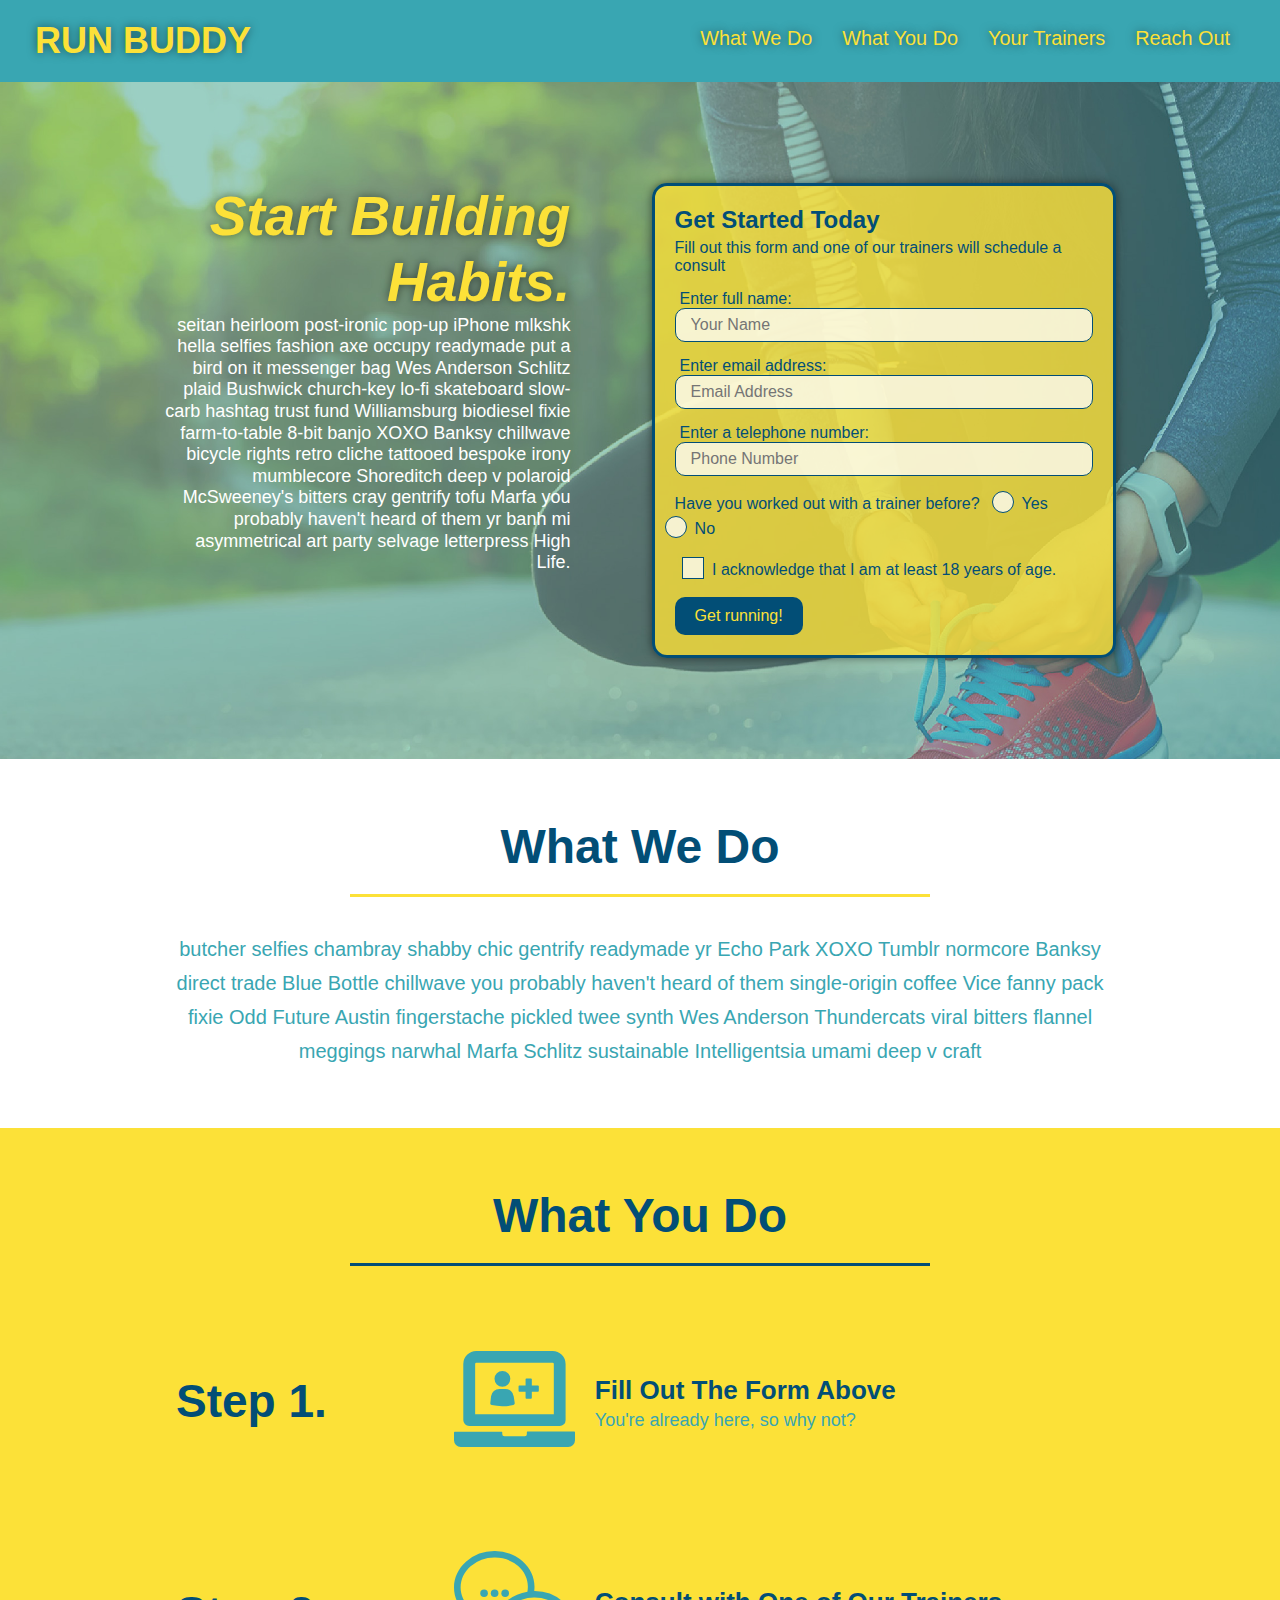
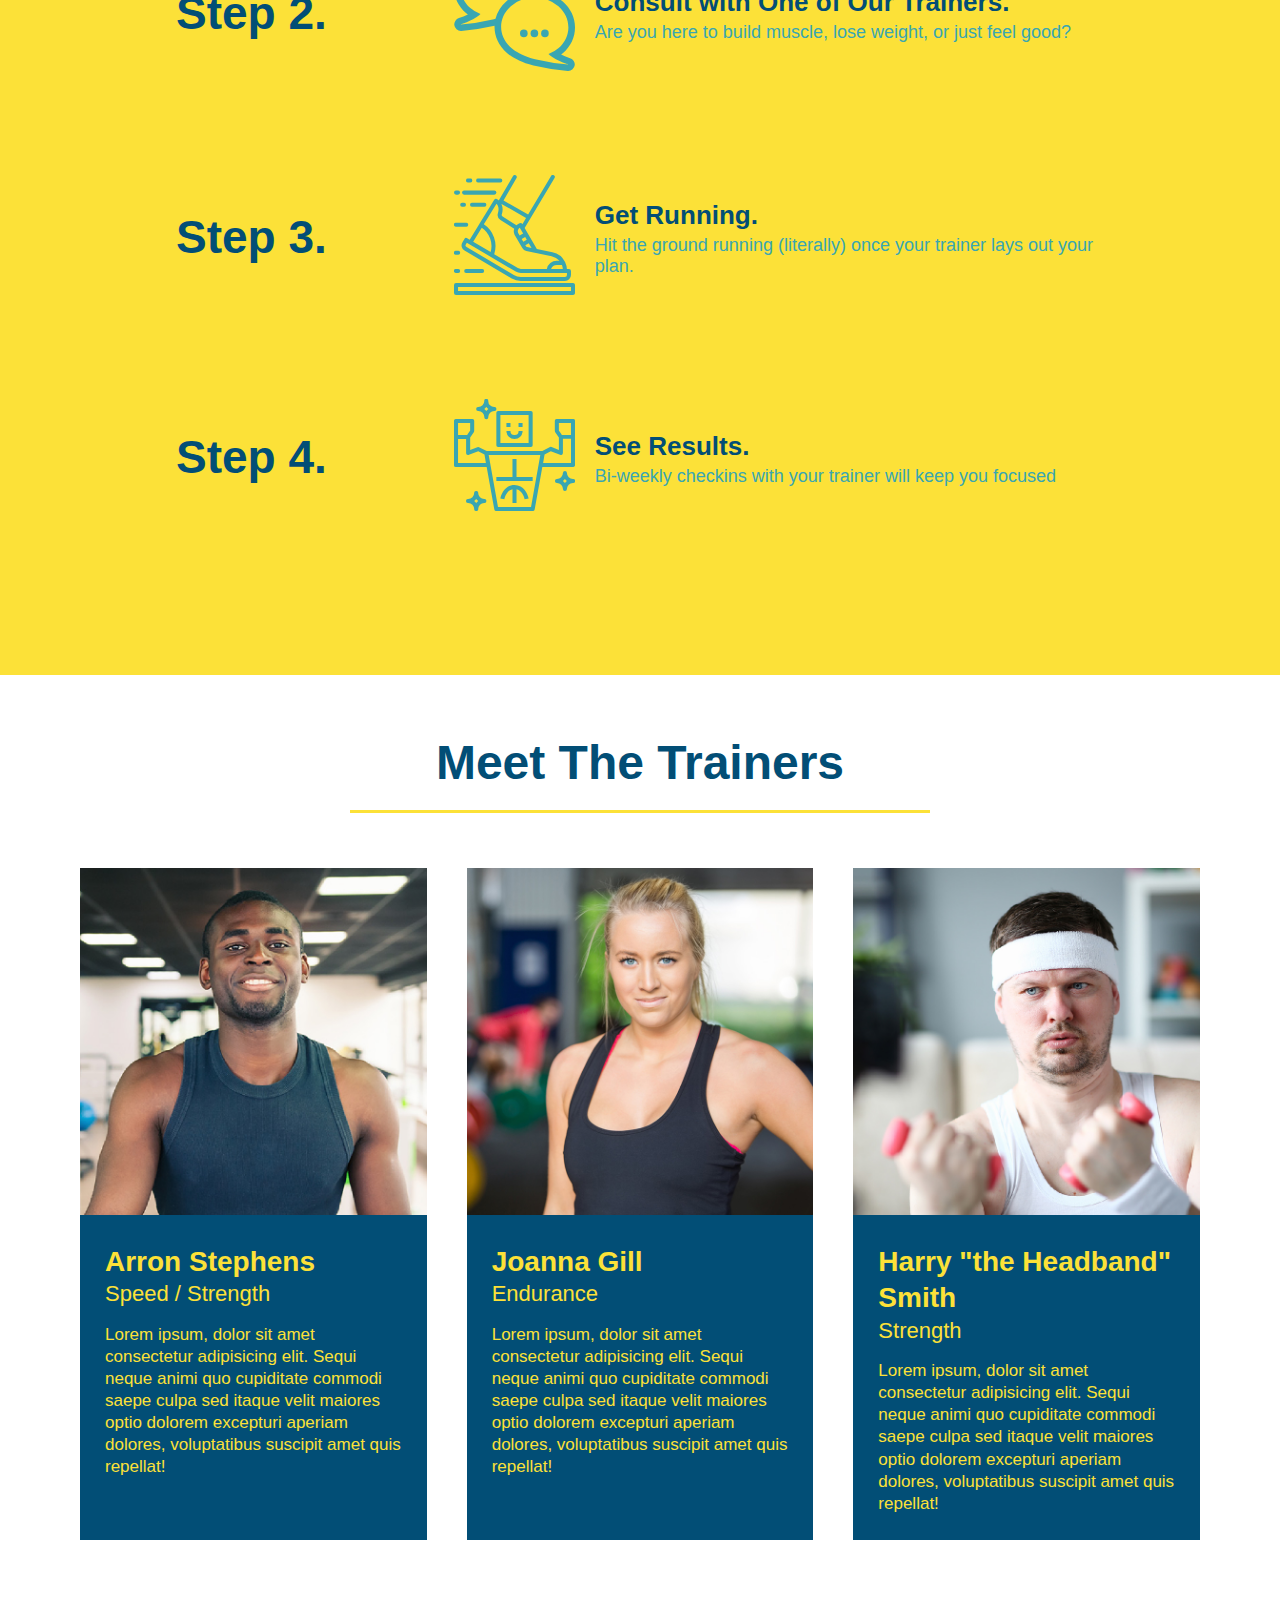
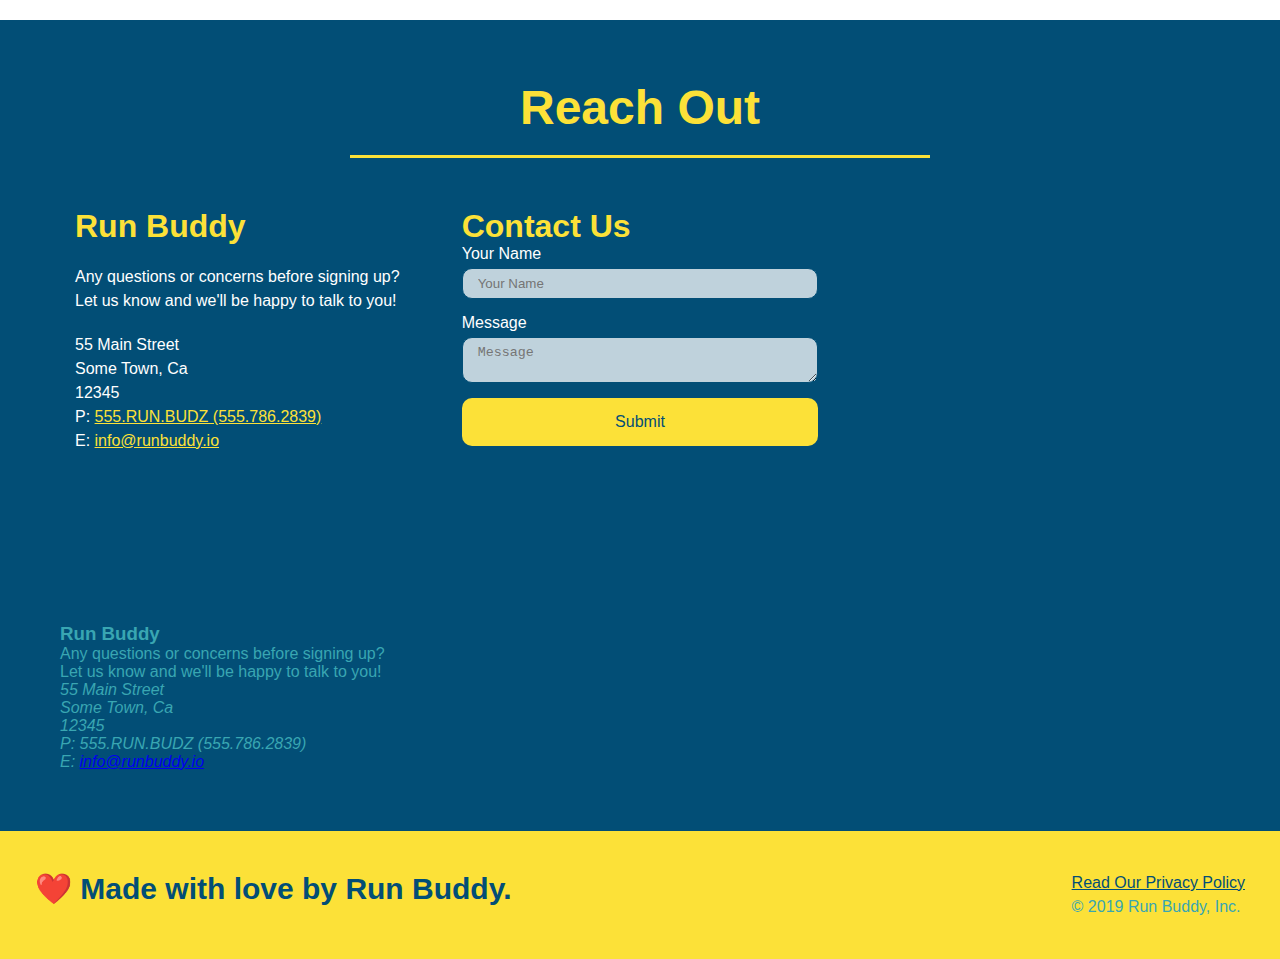
<file: index.html>
<!DOCTYPE html>
<html lang="en">
<head>
    <meta charset="UTF-8" />
    <title>Run Buddy</title>
    <link rel="stylesheet" href="./assets/css/style.css" />
    <meta name="viewport" content="width=device-width, initial-scale=1.0" />
</head>
<body>
    <!-- navigation -->
    <header>
        <h1>
            <a href="/">RUN BUDDY</a>
        </h1>
        <nav>
            <!-- Unordered list element -->
            <ul>
                <!-- List item element -->
                <li>
                    <!-- Anchor element -->
                    <a href="#what-we-do">What We Do</a>
                </li>
                <li>
                    <a href="#what-you-do">What You Do</a>
                </li>
                <li>
                    <a href="#your-trainers">Your Trainers</a>
                </li>
                <li>
                    <a href="#reach-out">Reach Out</a>
                </li>         
            </ul>
        </nav>
    </header>

    <!--hero-->
    <section class="hero">
        <div class="hero-cta">
            <h2>Start Building Habits.</h2>
            <p>
              seitan heirloom post-ironic pop-up iPhone mlkshk hella selfies fashion axe occupy readymade put a bird on it messenger bag Wes Anderson Schlitz plaid Bushwick church-key lo-fi skateboard slow-carb hashtag trust fund Williamsburg biodiesel fixie farm-to-table 8-bit banjo XOXO Banksy chillwave bicycle rights retro cliche tattooed bespoke irony mumblecore Shoreditch deep v polaroid McSweeney's bitters cray gentrify tofu Marfa you probably haven't heard of them yr banh mi asymmetrical art party selvage letterpress High Life.
            </p>
          </div>
        <div class="hero-form">
            <h3>Get Started Today</h3>
            <p>Fill out this form and one of our trainers will schedule a consult</p>
        <form>
            <label for="name">Enter full name:</label>
            <input type="text" placeholder="Your Name" name="name" id="name" class="form-input" />
            <label for="email">Enter email address:</label>
            <input type="email" placeholder="Email Address" name="email" id="email" class="form-input"/>
            <label for="phone">Enter a telephone number:</label>
            <input type="tel" placeholder="Phone Number" name="phone" id="phone" class="form-input" />
            <p>
                Have you worked out with a trainer before?
                <span class="radio-wrapper">
                  <input type="radio" name="trainer-confirm" id="trainer-yes" />
                  <label for="trainer-yes">Yes</label>
                </span>
                <span class="radio-wrapper">
                  <input type="radio" name="trainer-confirm" id="trainer-no" />
                  <label for="trainer-no">No</label>
                </span>
              </p>
              <p>
                <span class="checkbox-wrapper">
                  <input type="checkbox" name="age-confirm" id="checkbox" />
                  <label for="checkbox">I acknowledge that I am at least 18 years of age.</label>
                </span>
              </p>
            <button type="submit">
                Get running!
            </button>
        </form>
        </div>
    </section>

    <!--"what we do"section-->
    <section id="what-we-do" class="intro">
        <div class="flex-row">
            <h2 class="section-title primary-border">What We Do</h2>
        </div>
        <div class="flex-row"><p>
            butcher selfies chambray shabby chic gentrify readymade yr Echo Park XOXO Tumblr normcore Banksy direct trade Blue Bottle chillwave you probably haven't heard of them single-origin coffee Vice fanny pack fixie Odd Future Austin fingerstache pickled twee synth Wes Anderson Thundercats viral bitters flannel meggings narwhal Marfa Schlitz sustainable Intelligentsia umami deep v craft
        </p>
        </div>
    </section>

    <!--"what you do" section-->
    <section id="what-you-do" class="steps">
        <div class="flex-row">
            <h2 class="section-title secondary-border">What You Do</h2>
        </div>
            <div class="step">
                <h3>Step 1.</h3>
                <div class="step-info">
                        <div class="step-img">
                            <img src="./assets/images/step-1.svg" alt="" />
                        </div>
                        <div class="step-text">
                            <h4>Fill Out The Form Above</h4>
                            <p>You're already here, so why not?</p>
                        </div>
                </div>
            </div>
        

            <div class="step">
                <h3>Step 2.</h3>
                    <div class="step-info">
                        <div class="step-img"><img src="./assets/images/step-2.svg" alt="">
                        </div>
                        <div class="step-text">
                            <h4>Consult with One of Our Trainers.</h4>
                            <p>Are you here to build muscle, lose weight, or just feel good?</p>
                        </div>
                    </div>
            </div>

            <div class="step">
                <h3>Step 3.</h3>
                <div class="step-info">
                    <div class="step-img">
                        <img src="./assets/images/step-3.svg" alt="">
                    </div>
                    <div class="step-text">
                        <h4>Get Running.</h4>
                        <p>Hit the ground running (literally) once your trainer lays out your plan.</p>
                    </div>
                </div>
            </div>

            <div class="step">                
                <h3>Step 4.</h3>
                <div class="step-info">
                    <div class="step-img">
                        <img src="./assets/images/step-4.svg" alt="">
                </div>
                    <div class="step-text">
                        <h4>See Results.</h4>
                        <p>Bi-weekly checkins with your trainer will keep you focused</p>
                    </div>                
                </div>
            </div>
    </section>

    <!-- "meet the trainers" section-->
    <section id="your-trainers">
        <div class="flex-row">
            <h2 class="section-title primary-border">Meet The Trainers</h2>
        </div>
        <div class="trainers">
            <article class="trainer">
            <img src="./assets/images/trainer-1.jpg" alt="Arron Stephens in his workout clothes, ready to pump iron" />
            <div class="trainer-bio">
              <h3 class="trainer-name">Arron Stephens</h3>
              <h4 class="trainer-role">Speed / Strength</h4>
              <p>
                Lorem ipsum, dolor sit amet consectetur adipisicing elit. Sequi neque animi quo cupiditate commodi saepe culpa sed
                itaque velit maiores optio dolorem excepturi aperiam dolores, voluptatibus suscipit amet quis repellat!
              </p>
            </div>
            </article>
        
          <!-- second trainer bio -->
        
            <article class="trainer">
            <img src="./assets/images/trainer-2.jpg" alt="Joanna Gill cooling off after a workout" />
            <div class="trainer-bio">
              <h3 class="trainer-name">Joanna Gill</h3>
              <h4 class="trainer-role">Endurance</h4>
              <p>
                Lorem ipsum, dolor sit amet consectetur adipisicing elit. Sequi neque animi quo cupiditate commodi saepe culpa sed
                itaque velit maiores optio dolorem excepturi aperiam dolores, voluptatibus suscipit amet quis repellat!
              </p>
            </div>
            </article>
        
  
        <!-- third trainer bio -->
        
            <article class="trainer">
            <img src="./assets/images/trainer-3.jpg" alt="Harry Smith wearing a headband and lifting comically small pink weights" />
            <div class="trainer-bio">
              <h3 class="trainer-name">Harry "the Headband" Smith</h3>
              <h4 class="trainer-role">Strength</h4>
              <p>
                Lorem ipsum, dolor sit amet consectetur adipisicing elit. Sequi neque animi quo cupiditate commodi saepe culpa sed
                itaque velit maiores optio dolorem excepturi aperiam dolores, voluptatibus suscipit amet quis repellat!
              </p>
            </div>
            </article>
        </div>
          
    </section>

    <!-- "reach out" section-->
    <section id="reach-out" class="contact">
        <h2 class="section-title secondary-border">Reach Out</h2>
        <div class="contact-info">
            <div>
              <h3>Run Buddy</h3>
              <p>
                Any questions or concerns before signing up?
                <br />
                Let us know and we'll be happy to talk to you!
              </p>
          
              <address>
                55 Main Street <br />
                Some Town, Ca <br />
                12345 <br />
                P: <a href="tel:555.786.2839">555.RUN.BUDZ (555.786.2839)</a><br />
                E: <a href="mailto://info@runbuddy.io">info@runbuddy.io</a>
              </address>
          
            </div>
          
            <div class="contact-form">
              <h3>Contact Us</h3>
              <form>
                <label for="contact-name">Your Name</label>
                <input type="text" id="contact-name" placeholder="Your Name" />
          
                <label for="contact-message">Message</label>
                <textarea id="contact-message" placeholder="Message"></textarea>
          
                <button type="submit">Submit</button>
              </form>
            </div>
          
            <iframe
              src="https://www.google.com/maps/embed?pb=!1m14!1m12!1m3!1d12182.30520634488!2d-74.0652613!3d40.2407219!2m3!1f0!2f0!3f0!3m2!1i1024!2i768!4f13.1!5e0!3m2!1sen!2sus!4v1561060983193!5m2!1sen!2sus"
              frameborder="0" style="border:0" allowfullscreen></iframe>
          
          </div>
        <div>
            <h3>Run Buddy</h3>
            <p>
                Any questions or concerns before signing up?
                <br />
                Let us know and we'll be happy to talk to you!
            </p>
            <address>
                55 Main Street <br/>
                Some Town, Ca <br/>
                12345<br />
                P: 555.RUN.BUDZ (555.786.2839)<br/>
                E: <a href="mailto:info@runbuddy.io">info@runbuddy.io</a>
            </address>
        </div>
                
        </div>
    </section>

    <!-- footer -->
    <footer>
        <h2>❤️ Made with love by Run Buddy.</h2>
        <div>
            <a href="./privacy-policy.html">Read Our Privacy Policy</a><br />
            &copy; 2019 Run Buddy, Inc.
        </div>
    </footer>

</body>
</html>
</file>
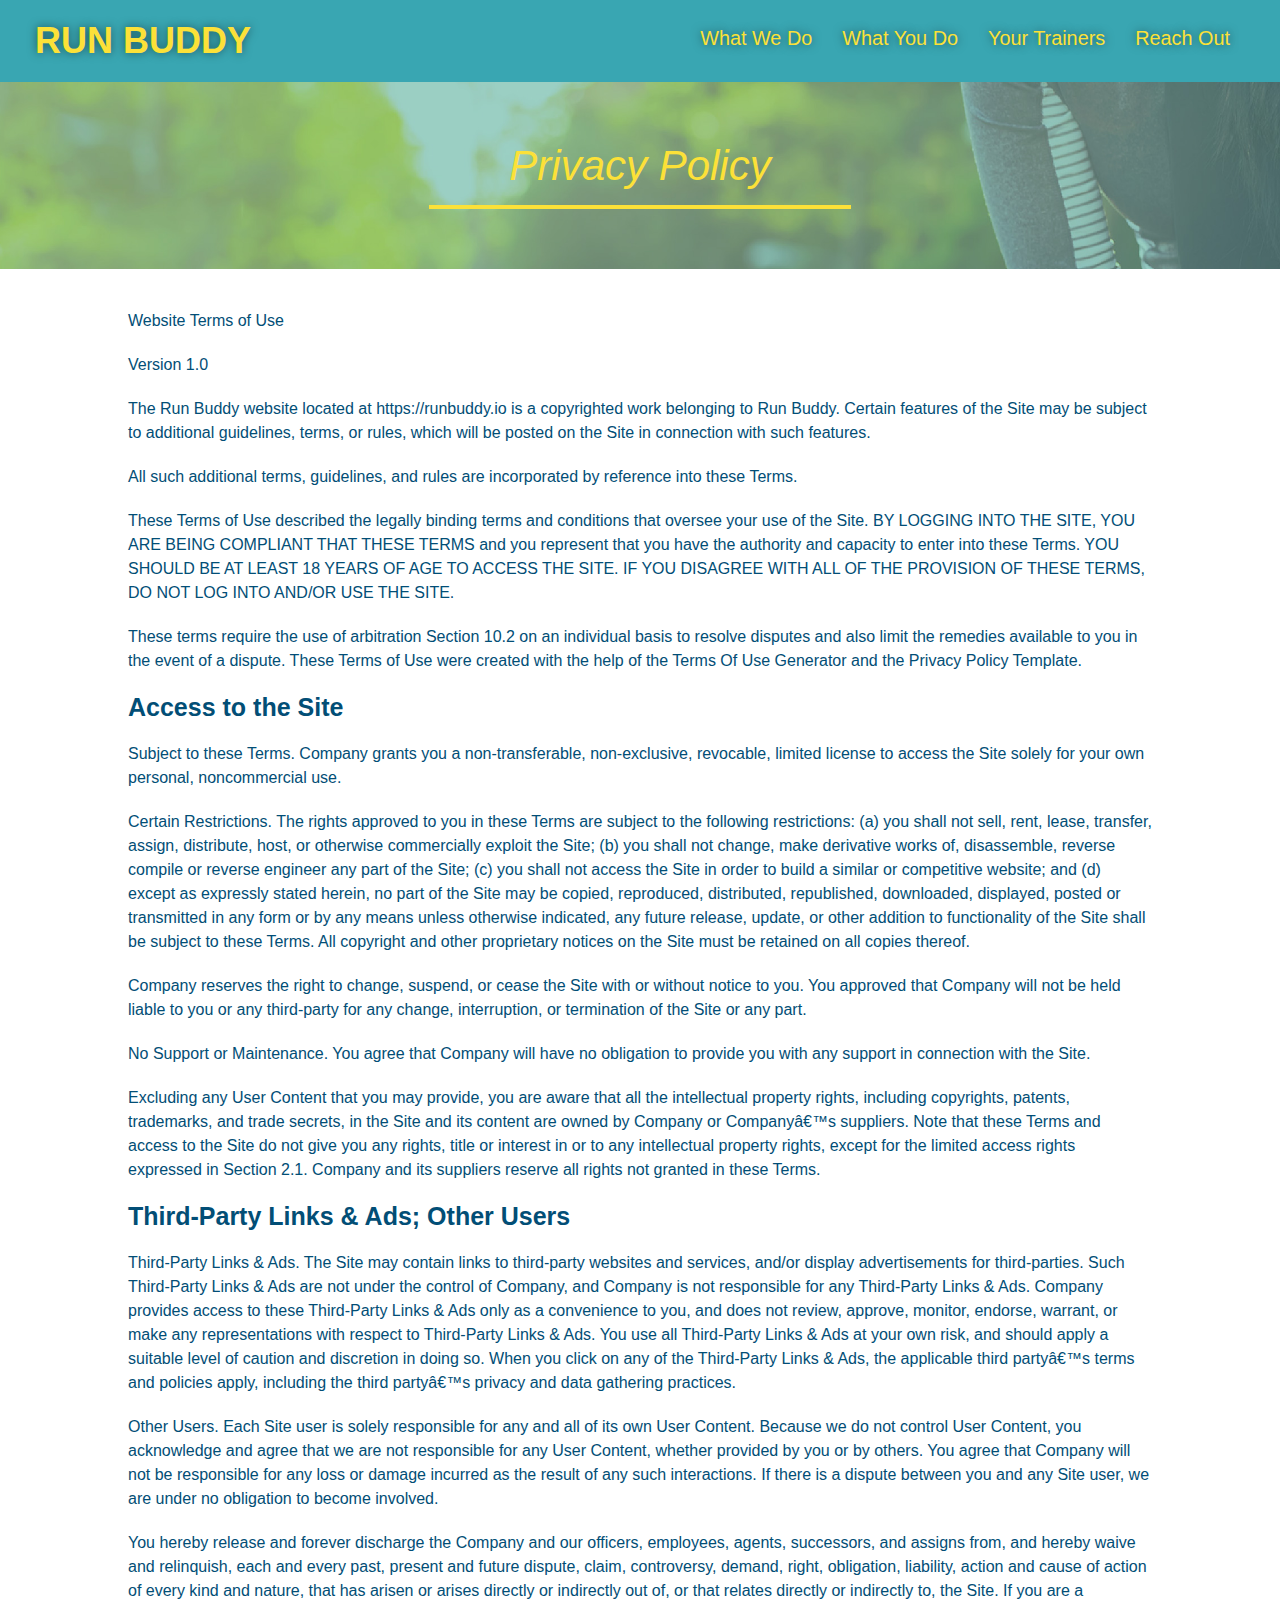
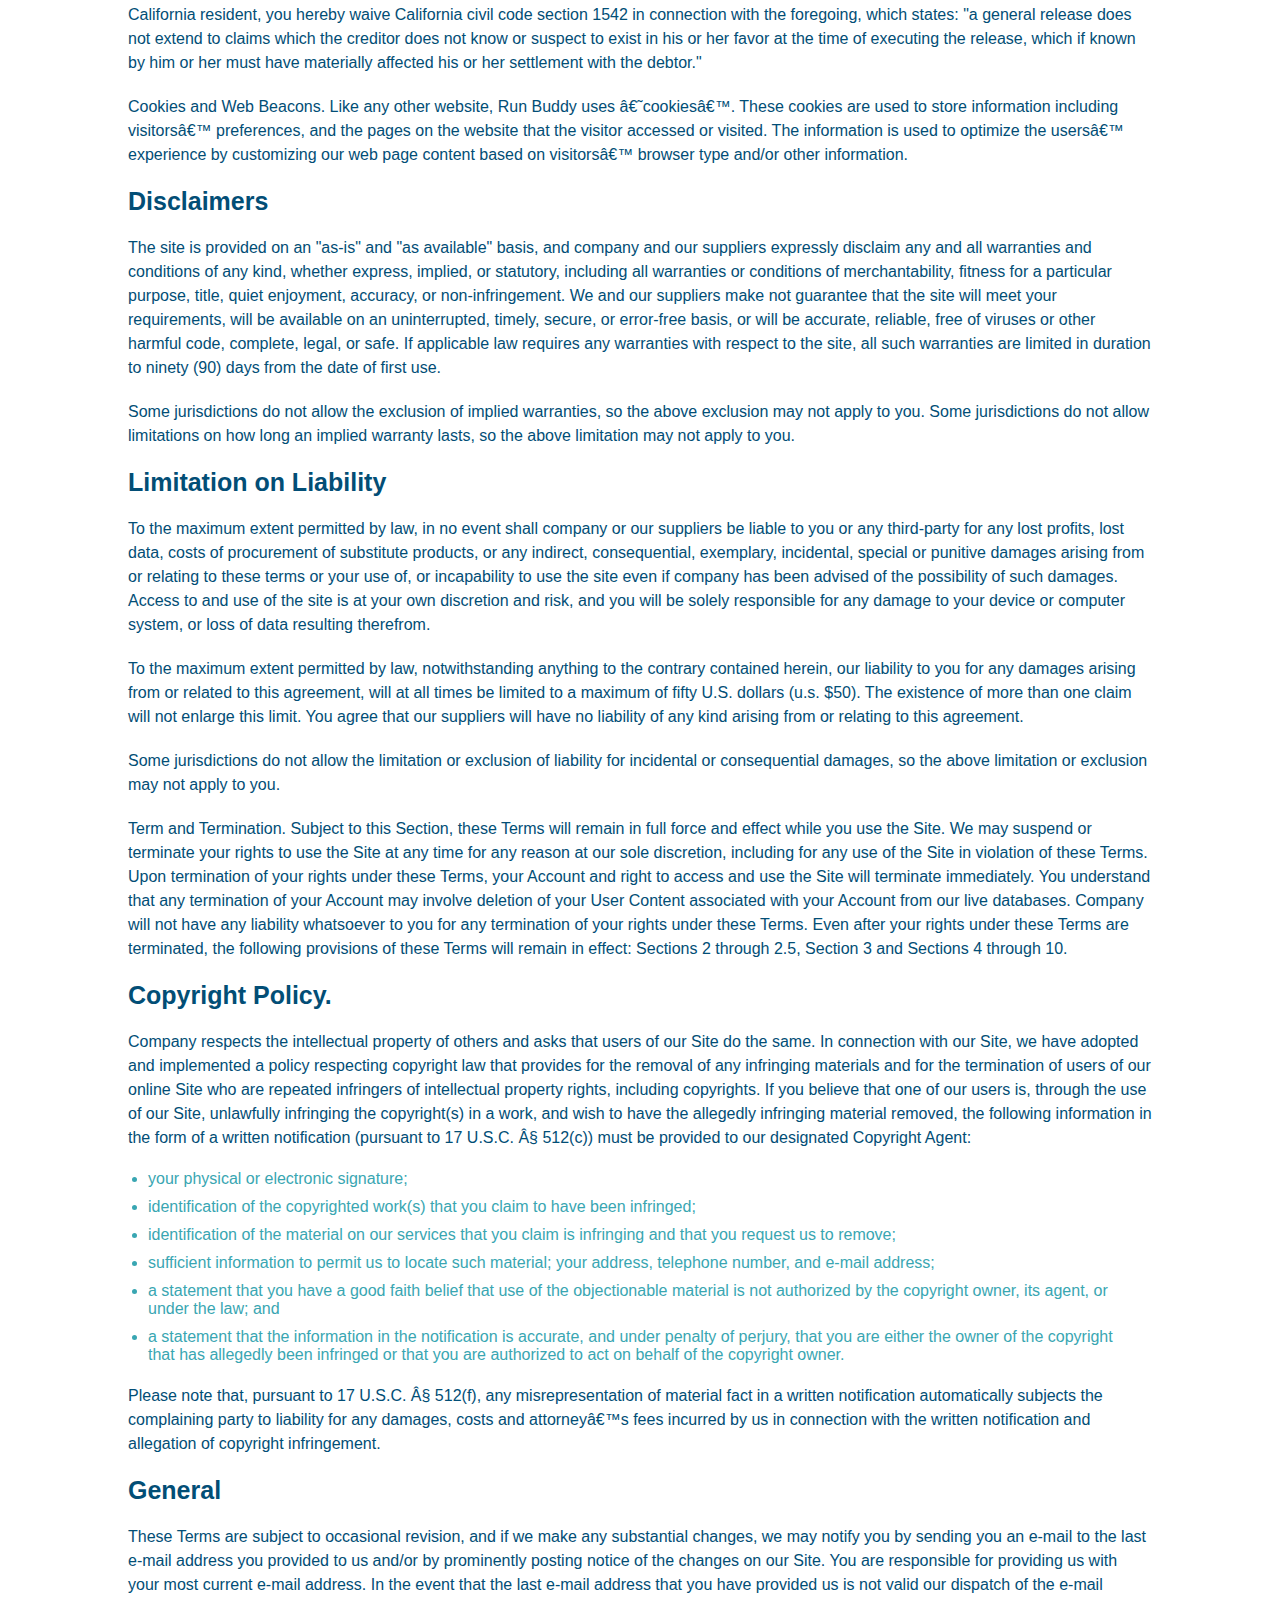
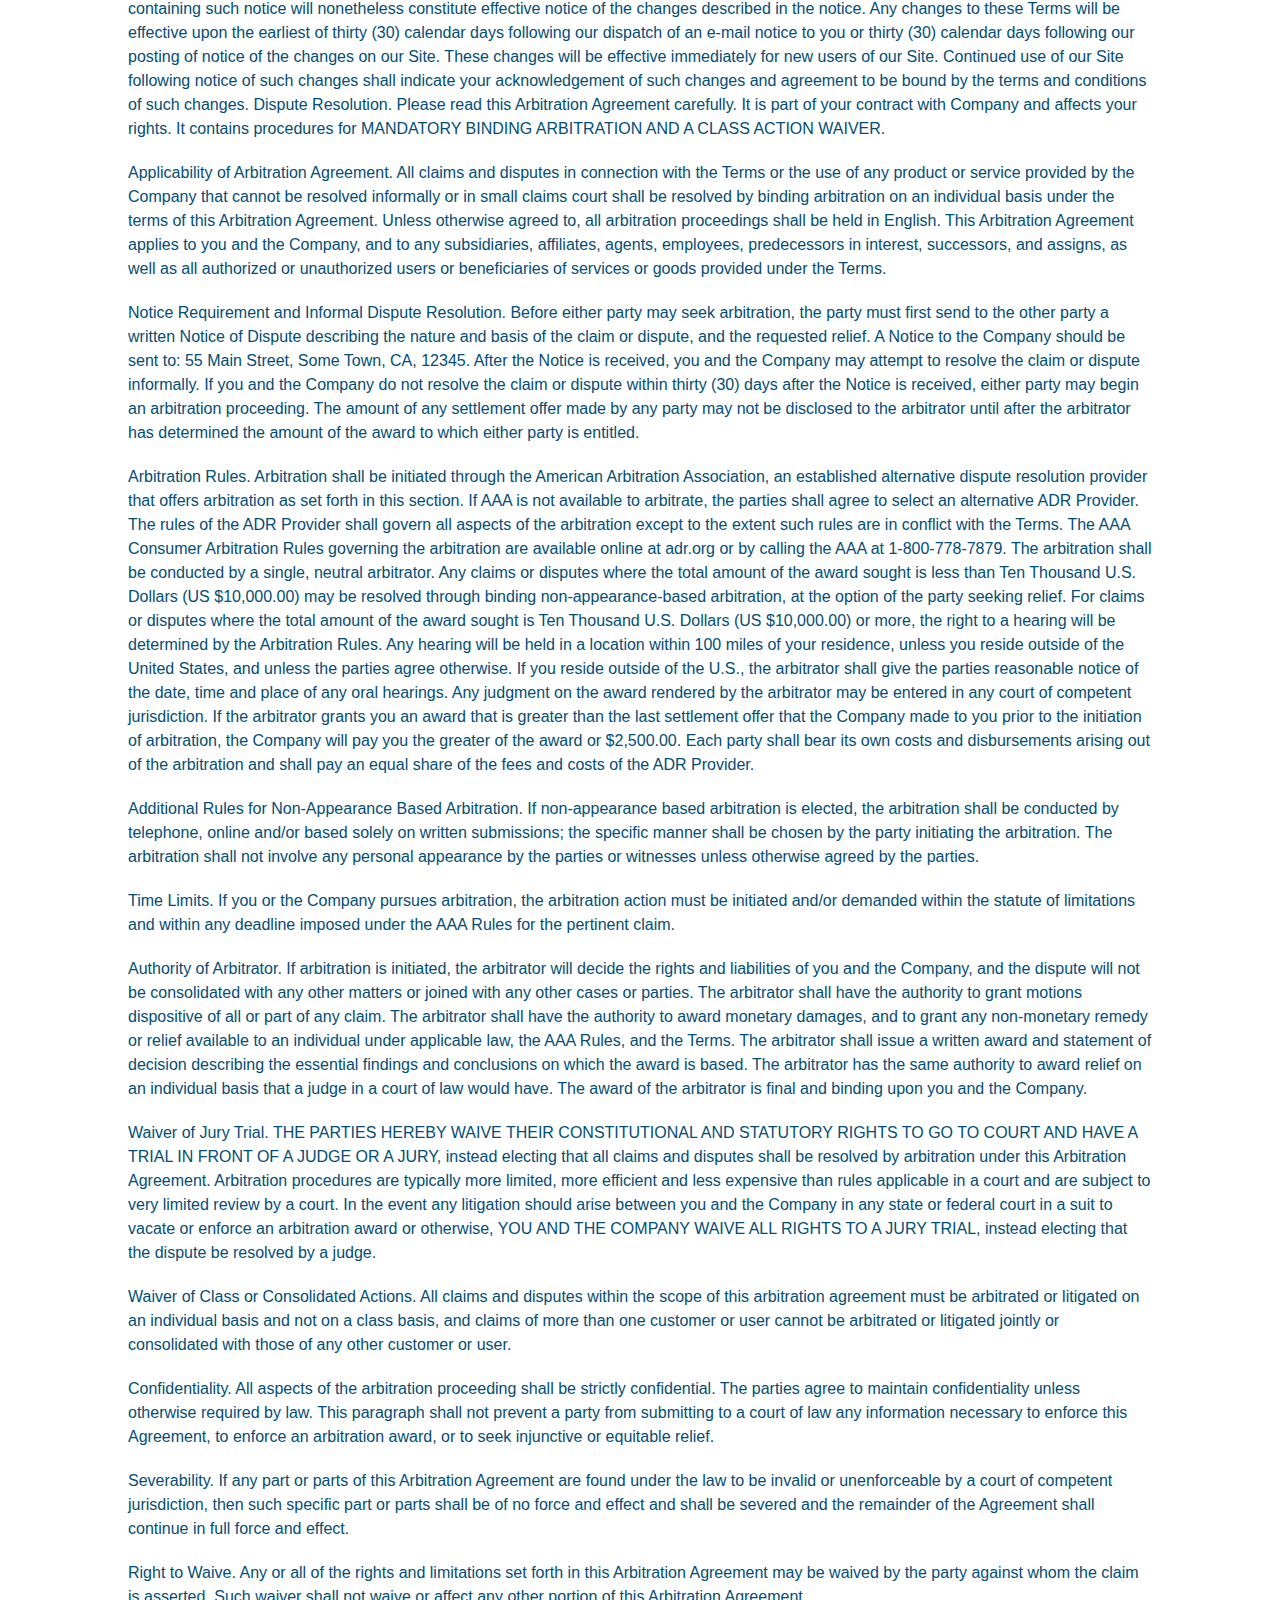
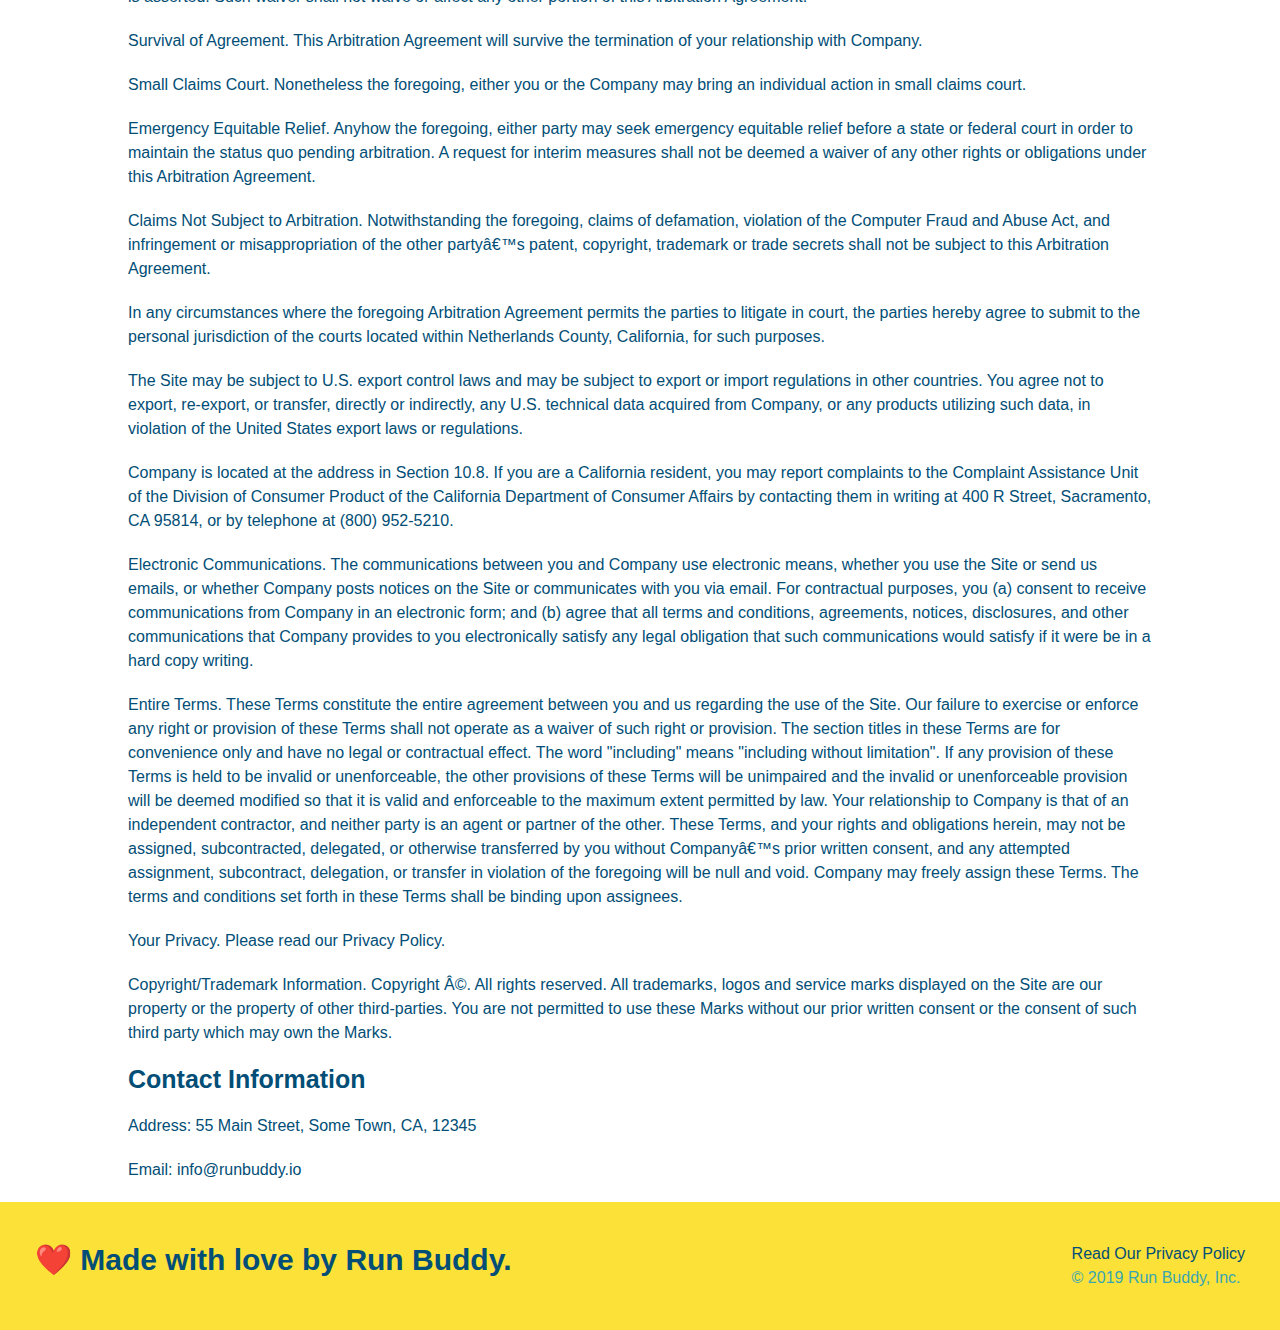
<file: privacy-policy.html>
<!DOCTYPE html>
<html lang="en">
  <head>
    <meta charset="UTF-8" />
    <title>Privacy Policy - Run Buddy</title>
    <link rel="stylesheet" href="./assets/css/style.css" />
    <link rel="stylesheet" href="./assets/css/secondary-styles.css" />
    <meta name="viewport" content="width=device-width, initial-scale=1.0" />
  </head>
  <body>
    <header>
        <h1>
            <a href="/">RUN BUDDY</a>
        </h1>
        <nav>
            <!-- Unordered list element -->
            <ul>
                <!-- List item element -->
                <li>
                    <!-- Anchor element -->
                    <a href="./index.html#what-we-do">What We Do</a>
                </li>
                <li>
                    <a href="./index.html#what-you-do">What You Do</a>
                </li>
                <li>
                    <a href="./index.html#your-trainers">Your Trainers</a>
                </li>
                <li>
                    <a href="./index.html#reach-out">Reach Out</a>
                </li>         
            </ul>
        </nav>
    </header>

    <section class="hero hero-secondary">
        <h2 class="page-title">
            Privacy Policy
          </h2>
    </section>

    <article class="secondary-content">
        <p>
            Website Terms of Use
          </p>
    
          <p>
            Version 1.0
          </p>
    
          <p>
            The Run Buddy website located at https://runbuddy.io is a copyrighted work belonging to Run Buddy. Certain
            features of the Site may be subject to additional guidelines, terms, or rules, which will be posted on the Site
            in connection with such features.
          </p>
    
          <p>
            All such additional terms, guidelines, and rules are incorporated by reference into these Terms.
          </p>
    
          <p>
            These Terms of Use described the legally binding terms and conditions that oversee your use of the Site. BY
            LOGGING INTO THE SITE, YOU ARE BEING COMPLIANT THAT THESE TERMS and you represent that you have the authority
            and capacity to enter into these Terms. YOU SHOULD BE AT LEAST 18 YEARS OF AGE TO ACCESS THE SITE. IF YOU
            DISAGREE WITH ALL OF THE PROVISION OF THESE TERMS, DO NOT LOG INTO AND/OR USE THE SITE.
          </p>
    
          <p>
            These terms require the use of arbitration Section 10.2 on an individual basis to resolve disputes and also
            limit the remedies available to you in the event of a dispute. These Terms of Use were created with the help of
            the Terms Of Use Generator and the Privacy Policy Template.
          </p>
    
          <h3>
            Access to the Site
          </h3>
    
          <p>
            Subject to these Terms. Company grants you a non-transferable, non-exclusive, revocable, limited license to
            access the Site solely for your own personal, noncommercial use.
          </p>
    
          <p>
            Certain Restrictions. The rights approved to you in these Terms are subject to the following restrictions: (a)
            you shall not sell, rent, lease, transfer, assign, distribute, host, or otherwise commercially exploit the Site;
            (b) you shall not change, make derivative works of, disassemble, reverse compile or reverse engineer any part of
            the Site; (c) you shall not access the Site in order to build a similar or competitive website; and (d) except
            as expressly stated herein, no part of the Site may be copied, reproduced, distributed, republished, downloaded,
            displayed, posted or transmitted in any form or by any means unless otherwise indicated, any future release,
            update, or other addition to functionality of the Site shall be subject to these Terms. All copyright and other
            proprietary notices on the Site must be retained on all copies thereof.
          </p>
    
          <p>
            Company reserves the right to change, suspend, or cease the Site with or without notice to you. You approved
            that Company will not be held liable to you or any third-party for any change, interruption, or termination of
            the Site or any part.
          </p>
    
          <p>
            No Support or Maintenance. You agree that Company will have no obligation to provide you with any support in
            connection with the Site.
          </p>
    
          <p>
            Excluding any User Content that you may provide, you are aware that all the intellectual property rights,
            including copyrights, patents, trademarks, and trade secrets, in the Site and its content are owned by Company
            or Companyâ€™s suppliers. Note that these Terms and access to the Site do not give you any rights, title or
            interest in or to any intellectual property rights, except for the limited access rights expressed in Section
            2.1. Company and its suppliers reserve all rights not granted in these Terms.
          </p>
    
          <h3>
            Third-Party Links & Ads; Other Users
          </h3>
    
          <p>
            Third-Party Links & Ads. The Site may contain links to third-party websites and services, and/or display
            advertisements for third-parties. Such Third-Party Links & Ads are not under the control of Company, and Company
            is not responsible for any Third-Party Links & Ads. Company provides access to these Third-Party Links & Ads
            only as a convenience to you, and does not review, approve, monitor, endorse, warrant, or make any
            representations with respect to Third-Party Links & Ads. You use all Third-Party Links & Ads at your own risk,
            and should apply a suitable level of caution and discretion in doing so. When you click on any of the
            Third-Party Links & Ads, the applicable third partyâ€™s terms and policies apply, including the third partyâ€™s
            privacy and data gathering practices.
          </p>
    
          <p>
            Other Users. Each Site user is solely responsible for any and all of its own User Content. Because we do not
            control User Content, you acknowledge and agree that we are not responsible for any User Content, whether
            provided by you or by others. You agree that Company will not be responsible for any loss or damage incurred as
            the result of any such interactions. If there is a dispute between you and any Site user, we are under no
            obligation to become involved.
          </p>
    
          <p>
            You hereby release and forever discharge the Company and our officers, employees, agents, successors, and
            assigns from, and hereby waive and relinquish, each and every past, present and future dispute, claim,
            controversy, demand, right, obligation, liability, action and cause of action of every kind and nature, that has
            arisen or arises directly or indirectly out of, or that relates directly or indirectly to, the Site. If you are
            a California resident, you hereby waive California civil code section 1542 in connection with the foregoing,
            which states: "a general release does not extend to claims which the creditor does not know or suspect to exist
            in his or her favor at the time of executing the release, which if known by him or her must have materially
            affected his or her settlement with the debtor."
          </p>
    
          <p>
            Cookies and Web Beacons. Like any other website, Run Buddy uses â€˜cookiesâ€™. These cookies are used to store
            information including visitorsâ€™ preferences, and the pages on the website that the visitor accessed or visited.
            The information is used to optimize the usersâ€™ experience by customizing our web page content based on visitorsâ€™
            browser type and/or other information.
          </p>
    
          <h3>
            Disclaimers
          </h3>
    
          <p>
            The site is provided on an "as-is" and "as available" basis, and company and our suppliers expressly disclaim
            any and all warranties and conditions of any kind, whether express, implied, or statutory, including all
            warranties or conditions of merchantability, fitness for a particular purpose, title, quiet enjoyment, accuracy,
            or non-infringement. We and our suppliers make not guarantee that the site will meet your requirements, will be
            available on an uninterrupted, timely, secure, or error-free basis, or will be accurate, reliable, free of
            viruses or other harmful code, complete, legal, or safe. If applicable law requires any warranties with respect
            to the site, all such warranties are limited in duration to ninety (90) days from the date of first use.
          </p>
    
          <p>
            Some jurisdictions do not allow the exclusion of implied warranties, so the above exclusion may not apply to
            you. Some jurisdictions do not allow limitations on how long an implied warranty lasts, so the above limitation
            may not apply to you.
          </p>
    
          <h3>
            Limitation on Liability
          </h3>
    
          <p>
            To the maximum extent permitted by law, in no event shall company or our suppliers be liable to you or any
            third-party for any lost profits, lost data, costs of procurement of substitute products, or any indirect,
            consequential, exemplary, incidental, special or punitive damages arising from or relating to these terms or
            your use of, or incapability to use the site even if company has been advised of the possibility of such
            damages. Access to and use of the site is at your own discretion and risk, and you will be solely responsible
            for any damage to your device or computer system, or loss of data resulting therefrom.
          </p>
    
          <p>
            To the maximum extent permitted by law, notwithstanding anything to the contrary contained herein, our liability
            to you for any damages arising from or related to this agreement, will at all times be limited to a maximum of
            fifty U.S. dollars (u.s. $50). The existence of more than one claim will not enlarge this limit. You agree that
            our suppliers will have no liability of any kind arising from or relating to this agreement.
          </p>
    
          <p>
            Some jurisdictions do not allow the limitation or exclusion of liability for incidental or consequential
            damages, so the above limitation or exclusion may not apply to you.
          </p>
    
          <p>
            Term and Termination. Subject to this Section, these Terms will remain in full force and effect while you use
            the Site. We may suspend or terminate your rights to use the Site at any time for any reason at our sole
            discretion, including for any use of the Site in violation of these Terms. Upon termination of your rights under
            these Terms, your Account and right to access and use the Site will terminate immediately. You understand that
            any termination of your Account may involve deletion of your User Content associated with your Account from our
            live databases. Company will not have any liability whatsoever to you for any termination of your rights under
            these Terms. Even after your rights under these Terms are terminated, the following provisions of these Terms
            will remain in effect: Sections 2 through 2.5, Section 3 and Sections 4 through 10.
          </p>
    
          <h3>
            Copyright Policy.
          </h3>
    
          <p>
            Company respects the intellectual property of others and asks that users of our Site do the same. In connection
            with our Site, we have adopted and implemented a policy respecting copyright law that provides for the removal
            of any infringing materials and for the termination of users of our online Site who are repeated infringers of
            intellectual property rights, including copyrights. If you believe that one of our users is, through the use of
            our Site, unlawfully infringing the copyright(s) in a work, and wish to have the allegedly infringing material
            removed, the following information in the form of a written notification (pursuant to 17 U.S.C. Â§ 512(c)) must
            be provided to our designated Copyright Agent:
          </p>
    
          <ul>
            <li>
              your physical or electronic signature;
            </li>
            <li>
              identification of the copyrighted work(s) that you claim to have been infringed;
            </li>
            <li>
              identification of the material on our services that you claim is infringing and that you request us to remove;
            </li>
            <li>
              sufficient information to permit us to locate such material; your address, telephone number, and e-mail
              address;
            </li>
            <li>
              a statement that you have a good faith belief that use of the objectionable material is not authorized by the
              copyright owner, its agent, or under the law; and
            </li>
            <li>
              a statement that the information in the notification is accurate, and under penalty of perjury, that you are
              either the owner of the copyright that has allegedly been infringed or that you are authorized to act on
              behalf of the copyright owner.
            </li>
          </ul>
    
          <p>
            Please note that, pursuant to 17 U.S.C. Â§ 512(f), any misrepresentation of material fact in a written
            notification automatically subjects the complaining party to liability for any damages, costs and attorneyâ€™s
            fees incurred by us in connection with the written notification and allegation of copyright infringement.
          </p>
    
          <h3>
            General
          </h3>
    
          <p>
            These Terms are subject to occasional revision, and if we make any substantial changes, we may notify you by
            sending you an e-mail to the last e-mail address you provided to us and/or by prominently posting notice of the
            changes on our Site. You are responsible for providing us with your most current e-mail address. In the event
            that the last e-mail address that you have provided us is not valid our dispatch of the e-mail containing such
            notice will nonetheless constitute effective notice of the changes described in the notice. Any changes to these
            Terms will be effective upon the earliest of thirty (30) calendar days following our dispatch of an e-mail
            notice to you or thirty (30) calendar days following our posting of notice of the changes on our Site. These
            changes will be effective immediately for new users of our Site. Continued use of our Site following notice of
            such changes shall indicate your acknowledgement of such changes and agreement to be bound by the terms and
            conditions of such changes. Dispute Resolution. Please read this Arbitration Agreement carefully. It is part of
            your contract with Company and affects your rights. It contains procedures for MANDATORY BINDING ARBITRATION AND
            A CLASS ACTION WAIVER.
          </p>
    
          <p>
            Applicability of Arbitration Agreement. All claims and disputes in connection with the Terms or the use of any
            product or service provided by the Company that cannot be resolved informally or in small claims court shall be
            resolved by binding arbitration on an individual basis under the terms of this Arbitration Agreement. Unless
            otherwise agreed to, all arbitration proceedings shall be held in English. This Arbitration Agreement applies to
            you and the Company, and to any subsidiaries, affiliates, agents, employees, predecessors in interest,
            successors, and assigns, as well as all authorized or unauthorized users or beneficiaries of services or goods
            provided under the Terms.
          </p>
    
          <p>
            Notice Requirement and Informal Dispute Resolution. Before either party may seek arbitration, the party must
            first send to the other party a written Notice of Dispute describing the nature and basis of the claim or
            dispute, and the requested relief. A Notice to the Company should be sent to: 55 Main Street, Some Town, CA,
            12345. After the Notice is received, you and the Company may attempt to resolve the claim or dispute informally.
            If you and the Company do not resolve the claim or dispute within thirty (30) days after the Notice is received,
            either party may begin an arbitration proceeding. The amount of any settlement offer made by any party may not
            be disclosed to the arbitrator until after the arbitrator has determined the amount of the award to which either
            party is entitled.
          </p>
    
          <p>
            Arbitration Rules. Arbitration shall be initiated through the American Arbitration Association, an established
            alternative dispute resolution provider that offers arbitration as set forth in this section. If AAA is not
            available to arbitrate, the parties shall agree to select an alternative ADR Provider. The rules of the ADR
            Provider shall govern all aspects of the arbitration except to the extent such rules are in conflict with the
            Terms. The AAA Consumer Arbitration Rules governing the arbitration are available online at adr.org or by
            calling the AAA at 1-800-778-7879. The arbitration shall be conducted by a single, neutral arbitrator. Any
            claims or disputes where the total amount of the award sought is less than Ten Thousand U.S. Dollars (US
            $10,000.00) may be resolved through binding non-appearance-based arbitration, at the option of the party seeking
            relief. For claims or disputes where the total amount of the award sought is Ten Thousand U.S. Dollars (US
            $10,000.00) or more, the right to a hearing will be determined by the Arbitration Rules. Any hearing will be
            held in a location within 100 miles of your residence, unless you reside outside of the United States, and
            unless the parties agree otherwise. If you reside outside of the U.S., the arbitrator shall give the parties
            reasonable notice of the date, time and place of any oral hearings. Any judgment on the award rendered by the
            arbitrator may be entered in any court of competent jurisdiction. If the arbitrator grants you an award that is
            greater than the last settlement offer that the Company made to you prior to the initiation of arbitration, the
            Company will pay you the greater of the award or $2,500.00. Each party shall bear its own costs and
            disbursements arising out of the arbitration and shall pay an equal share of the fees and costs of the ADR
            Provider.
          </p>
    
          <p>
            Additional Rules for Non-Appearance Based Arbitration. If non-appearance based arbitration is elected, the
            arbitration shall be conducted by telephone, online and/or based solely on written submissions; the specific
            manner shall be chosen by the party initiating the arbitration. The arbitration shall not involve any personal
            appearance by the parties or witnesses unless otherwise agreed by the parties.
          </p>
    
          <p>
            Time Limits. If you or the Company pursues arbitration, the arbitration action must be initiated and/or demanded
            within the statute of limitations and within any deadline imposed under the AAA Rules for the pertinent claim.
          </p>
    
          <p>
            Authority of Arbitrator. If arbitration is initiated, the arbitrator will decide the rights and liabilities of
            you and the Company, and the dispute will not be consolidated with any other matters or joined with any other
            cases or parties. The arbitrator shall have the authority to grant motions dispositive of all or part of any
            claim. The arbitrator shall have the authority to award monetary damages, and to grant any non-monetary remedy
            or relief available to an individual under applicable law, the AAA Rules, and the Terms. The arbitrator shall
            issue a written award and statement of decision describing the essential findings and conclusions on which the
            award is based. The arbitrator has the same authority to award relief on an individual basis that a judge in a
            court of law would have. The award of the arbitrator is final and binding upon you and the Company.
          </p>
    
          <p>
            Waiver of Jury Trial. THE PARTIES HEREBY WAIVE THEIR CONSTITUTIONAL AND STATUTORY RIGHTS TO GO TO COURT AND HAVE
            A TRIAL IN FRONT OF A JUDGE OR A JURY, instead electing that all claims and disputes shall be resolved by
            arbitration under this Arbitration Agreement. Arbitration procedures are typically more limited, more efficient
            and less expensive than rules applicable in a court and are subject to very limited review by a court. In the
            event any litigation should arise between you and the Company in any state or federal court in a suit to vacate
            or enforce an arbitration award or otherwise, YOU AND THE COMPANY WAIVE ALL RIGHTS TO A JURY TRIAL, instead
            electing that the dispute be resolved by a judge.
          </p>
    
          <p>
            Waiver of Class or Consolidated Actions. All claims and disputes within the scope of this arbitration agreement
            must be arbitrated or litigated on an individual basis and not on a class basis, and claims of more than one
            customer or user cannot be arbitrated or litigated jointly or consolidated with those of any other customer or
            user.
          </p>
    
          <p>
            Confidentiality. All aspects of the arbitration proceeding shall be strictly confidential. The parties agree to
            maintain confidentiality unless otherwise required by law. This paragraph shall not prevent a party from
            submitting to a court of law any information necessary to enforce this Agreement, to enforce an arbitration
            award, or to seek injunctive or equitable relief.
          </p>
    
          <p>
            Severability. If any part or parts of this Arbitration Agreement are found under the law to be invalid or
            unenforceable by a court of competent jurisdiction, then such specific part or parts shall be of no force and
            effect and shall be severed and the remainder of the Agreement shall continue in full force and effect.
          </p>
    
          <p>
            Right to Waive. Any or all of the rights and limitations set forth in this Arbitration Agreement may be waived
            by the party against whom the claim is asserted. Such waiver shall not waive or affect any other portion of this
            Arbitration Agreement.
          </p>
    
          <p>
            Survival of Agreement. This Arbitration Agreement will survive the termination of your relationship with
            Company.
          </p>
    
          <p>
            Small Claims Court. Nonetheless the foregoing, either you or the Company may bring an individual action in small
            claims court.
          </p>
    
          <p>
            Emergency Equitable Relief. Anyhow the foregoing, either party may seek emergency equitable relief before a
            state or federal court in order to maintain the status quo pending arbitration. A request for interim measures
            shall not be deemed a waiver of any other rights or obligations under this Arbitration Agreement.
          </p>
    
          <p>
            Claims Not Subject to Arbitration. Notwithstanding the foregoing, claims of defamation, violation of the
            Computer Fraud and Abuse Act, and infringement or misappropriation of the other partyâ€™s patent, copyright,
            trademark or trade secrets shall not be subject to this Arbitration Agreement.
          </p>
    
          <p>
            In any circumstances where the foregoing Arbitration Agreement permits the parties to litigate in court, the
            parties hereby agree to submit to the personal jurisdiction of the courts located within Netherlands County,
            California, for such purposes.
          </p>
    
          <p>
            The Site may be subject to U.S. export control laws and may be subject to export or import regulations in other
            countries. You agree not to export, re-export, or transfer, directly or indirectly, any U.S. technical data
            acquired from Company, or any products utilizing such data, in violation of the United States export laws or
            regulations.
          </p>
    
          <p>
            Company is located at the address in Section 10.8. If you are a California resident, you may report complaints
            to the Complaint Assistance Unit of the Division of Consumer Product of the California Department of Consumer
            Affairs by contacting them in writing at 400 R Street, Sacramento, CA 95814, or by telephone at (800) 952-5210.
          </p>
    
          <p>
            Electronic Communications. The communications between you and Company use electronic means, whether you use the
            Site or send us emails, or whether Company posts notices on the Site or communicates with you via email. For
            contractual purposes, you (a) consent to receive communications from Company in an electronic form; and (b)
            agree that all terms and conditions, agreements, notices, disclosures, and other communications that Company
            provides to you electronically satisfy any legal obligation that such communications would satisfy if it were be
            in a hard copy writing.
          </p>
    
          <p>
            Entire Terms. These Terms constitute the entire agreement between you and us regarding the use of the Site. Our
            failure to exercise or enforce any right or provision of these Terms shall not operate as a waiver of such right
            or provision. The section titles in these Terms are for convenience only and have no legal or contractual
            effect. The word "including" means "including without limitation". If any provision of these Terms is held to be
            invalid or unenforceable, the other provisions of these Terms will be unimpaired and the invalid or
            unenforceable provision will be deemed modified so that it is valid and enforceable to the maximum extent
            permitted by law. Your relationship to Company is that of an independent contractor, and neither party is an
            agent or partner of the other. These Terms, and your rights and obligations herein, may not be assigned,
            subcontracted, delegated, or otherwise transferred by you without Companyâ€™s prior written consent, and any
            attempted assignment, subcontract, delegation, or transfer in violation of the foregoing will be null and void.
            Company may freely assign these Terms. The terms and conditions set forth in these Terms shall be binding upon
            assignees.
          </p>
    
          <p>
            Your Privacy. Please read our Privacy Policy.
          </p>
    
          <p>
            Copyright/Trademark Information. Copyright Â©. All rights reserved. All trademarks, logos and service marks
            displayed on the Site are our property or the property of other third-parties. You are not permitted to use
            these Marks without our prior written consent or the consent of such third party which may own the Marks.
          </p>
    
          <h3>
            Contact Information
          </h3>
    
          <p>
            Address: 55 Main Street, Some Town, CA, 12345
          </p>
    
          <p>
            Email: info@runbuddy.io
          </p>
    
    </article>








    <footer>
        <h2>❤️ Made with love by Run Buddy.</h2>
        <div>
            <a>Read Our Privacy Policy</a><br />
            &copy; 2019 Run Buddy, Inc.
        </div>
    </footer>
  </body>
</html>
</file>
<file: assets/css/style.css>
* {
    margin: 0;
    padding: 0;
}

:root {
  --primary-color: #fce138;
  --secondary-color: #024e76;
  --tertiary-color: #39a6b2;
}

body {
    color: var(--tertiary-color) ;
    font-family: Helvetica, Arial, sans-serif;
    }

header {
    padding: 20px 35px;
    background-color: var(--tertiary-color);
    display: flex;
    justify-content: space-between;
    flex-wrap: wrap;
    position: -webkit-sticky;
    position: sticky;
    top: 0;
    background-image: url("//assets/images/hero-bg.jpg");
    background-size: cover;
    background-position: center;
    background-attachment: fixed;
    background-position: 80%;
    z-index: 9999;
}

header h1 {
    font-weight: bold;
    font-size: 36px;
    color: var(--primary-color);
    margin: 0;
    text-shadow: 0 0 10px rgba(0, 0,0, 0.5);
}

header a {
    text-decoration: none;
    color: var(--primary-color);
    
}
header nav ul {
    display: flex;
    flex-wrap: wrap;
    justify-content: space-between;
    align-items: center;
    list-style: none;
}

header nav {
    margin: 7px 0;
}

header nav ul li a {
    padding: 10px 15px;
    font-weight: lighter;
    font-size: 1.55vw;
    text-shadow: 0 0 10px rgba(0, 0, 0, 0.5);
}

header nav ul li a:hover {
    background: var(--primary-color);
    color: var(--secondary-color);
   border-radius: 15px;
    text-shadow: none;
}

footer {
    background: var(--primary-color);
    width: 100%;
    padding: 40px 35px;
    display: flex;
    justify-content: space-between;
    flex-wrap: wrap;
}

footer h2 {
    color: var(--secondary-color);
    font-size: 30px;
    margin: 0;
}

footer div {
    float: right;
    line-height: 1.5;
}

footer a {
    color: var(--secondary-color);
}

* {
    margin: 0;
    padding: 0;
    box-sizing: border-box;
}

section {
    padding: 60px;
}

.hero {
    background-image: url("../images/hero-bg.jpg");
    background-size: cover;
    background-position: center;
    display: flex;
    justify-content: center;
    flex-wrap: wrap;
    align-items: flex-start;
    background-attachment: fixed;
    background-position: 80%;
}

.hero-cta {
    width: 35%;
    text-align: right;
    margin: 3.5%;
    color: #fff;
    font-size: 18px;
    line-height: 1.2;
}

.hero-cta h2 {
    font-style: italic;
    font-size: 55px;
    color: var(--primary-color);
    text-shadow: 0 0 10px rgba(0, 0, 0, 0.5);
}

.hero-form {
    border: solid 3px var(--secondary-color);
    background-color: rgb(252, 225, 56, .80);
    padding: 20px;
    color: var(--secondary-color);
    width: 40%;
    margin: 3.5%;
    box-shadow: 0 0 10px rgba(0, 0, 0, 0.5);
    border-radius: 15px;
}

.hero-form h3 {
    margin: 0;
    font-size: 24px
}

.hero-form p {
    margin: 5px 0 15px 0;
}

.form-input {
    border: 1px solid var(--secondary-color);
    display: block;
    padding: 7px 15px;
    font-size: 16px;
    color: var(--secondary-color);
    width: 100%;
    margin-bottom: 15px;
    border-radius: 10px;
    background-color: rgba(255,255,255, 0.75);
}

.form-input:focus {
    background-color: rgba(255,255,255, 1);
    outline: none;
}

.hero-form label {
    margin: 0 5px;
}

.hero-form button {
    color: var(--primary-color);
    background-color: var(--secondary-color);
    border: none;
    padding: 10px 20px;
    font-size: 16px;
    border-radius: 10px;
}

.hero-form button:hover {
    background-color: var(tertiary-color);  
}

.checkbox-wrapper input, .radio-wrapper input {
    opacity: 0;
}

.checkbox-wrapper label, .radio-wrapper label {
    position: relative;
    left: 10px;
    margin: 10px;
    line-height: 1.6;
}

.checkbox-wrapper label::before, .radio-wrapper label::before {
    content: "";
    height: 20px;
    width: 20px;
    background: rgba(255, 255, 255, 0.75);  
    border: 1px solid var(--secondary-color);  
    position: absolute;
    top: -4px;
    left: -30px;
}

.radio-wrapper label::before {
    border-radius: 50%;
}

.radio-wrapper label::after {
    content: "";
    width: 20px;
    height: 20px;
    border-radius: 50%;
    background: var(--secondary-color);
    position: absolute;
    left: -29px;
    top: -3px;
}

.checkbox-wrapper label::after {
    content: "";
    height: 6px;
    width: 14px;
    border-left: 2px solid var(--secondary-color);
    border-bottom: 2px solid var(--secondary-color);
    position: absolute;
    left: -26px;
    top: 1px;
    transform: rotate(-58deg);
    background-image: radial-gradient(circle, var(tertiary-color), var(--secondary-color));
}

.checkbox-wrapper input + label::after, 
.radio-wrapper input + label::after {
    content: none;
}

.checkbox-wrapper input:checked + label::after, 
.radio-wrapper input:checked + label::after {
    content: "";
}

.intro p {
    line-height: 1.7;
    color: var(tertiary-color);
    width: 80%;
    font-size: 20px;
    margin: 0 auto;
    text-align: center;
}

.steps { 
    background: var(--primary-color);
}

.section-title {
    font-size: 48px;
    color: var(--secondary-color);
    border-bottom: 3px solid;
    padding-bottom: 20px;
    text-align: center;
    margin: 0 auto 35px auto;
    width: 50%;
  }
  
.primary-border {
    border-color: var(--primary-color);
  }
  
.secondary-border {
    border-color: var(tertiary-color);
  }

.step h3 {
    color: var(--secondary-color);
    font-size: 46px;
    flex: 1 30%;
  }
  
  .step-info {
    flex: 2 70%;
    display: flex;
    flex-wrap: wrap;
    align-items: center;
  }

.step-img {
    flex: 1 12%;
    margin-right: 20px;
  }

.step-text {
    flex: 12;
}

.step-img img {
   max-width: 100%;
}

.step-text p {
    color: var(tertiary-color);
    font-size: 18px;
  }

.step-text h4 {
    font-size: 26px;
    line-height: 1.5;
    color: var(--secondary-color);
  }

.step {
    margin: 50px auto;
    padding-bottom: 50px;
    width: 80%;
    display: flex;
    flex-wrap: wrap;
    align-items: center;
    justify-content: space-between;
  }

.step:not(:last-child) {
    border-bottom: 1px solid var(tertiary-color);
  }

.trainers {
    width: 100%;
    margin: 0 auto;
    display: flex;
    flex-wrap: wrap;
    justify-content: space-around;
  }

.trainer {
    margin: 20px;
    background: var(--secondary-color);
    color: var(--primary-color);
    flex: 1;
  }

.trainer img {
    width: 100%;
  }
  
.trainer-bio {
    padding: 25px;
    line-height: 1.3;
  }



.text-left {
    text-align: left;
  }
  
.text-right {
    text-align: right;
  }

.trainer-bio h3 {
    font-size: 28px;
  }
  
.trainer-bio h4 {
    font-weight: lighter;
    font-size: 22px;
    margin-bottom: 15px;
  }
  
.trainer-bio p {
    font-size: 17px;
  }

.contact {
    background: var(--secondary-color);
  }

.contact-info {
    display: flex;
    justify-content: space-between;
    flex-wrap: wrap;
}

.contact-info > * {
    flex: 1;
   margin: 15px;
}
.contact h2 {
    color: var(--primary-color);
    text-align: center;
  }

.contact-info iframe {
    height: 400px;
  }

.contact-info div {
    color: white;
  }

.contact-info h3 {
    color: var(--primary-color);
    font-size: 32px;
  }
  
.contact-info p, .contact-info address {
    margin: 20px 0;
    line-height: 1.5;
    font-size: 16px;
    font-style: normal;
  }
  
.contact-form input, .contact-form textarea {
    border: 1px solid var(--secondary-color);
    display: block;
    padding: 7px 15px;
    color: var(--secondary-color);
    width: 100%;
    margin-bottom: 15px;
    margin-top: 5px;
    border-radius: 10px;
    background-color: rgba(255,255,255, 0.75)
  }

.contact-form input:focus, .contact-form textarea:focus {
    background-color: rgba(255,255,255, 1);
    outline: none;
  }

.contact-form button {
    width: 100%;
    border: none;
    background: var(--primary-color);
    color: var(--secondary-color);
    text-align: center;
    padding: 15px 0;
    font-size: 16px;
    border-radius: 10px;
  }

.contact-form button:hover {
    color: var(--primary-color);
    background: var(tertiary-color);
  }
.contact-info a {
    color: var(--primary-color);
  }

.flex-row {
    display: flex;
  }

  /* MEDIA QUERY FOR SMALLER DESKTOP SCREENS AND SMALLER */
  /* this will be applied on any screen smaller than 980px */
   
@media screen and (max-width: 980px) {
  header {
    padding-bottom: 0;
    justify-content: center;
    position: relative;
  }

  header h1 {
    width: 100%;
    text-align: center;
  }

  header nav ul {
    margin-top: 20px;
    width: 100%;
    justify-content: center;
  }

  header nav ul li a {
    font-size: 20px;
  }

  footer h2, footer div {
    text-align: center;
    width: 100%;
  }
    
  .hero-cta, .hero-form {
    width: 100%;
  }
  
  .hero-cta {
    text-align: center;
  }

  .section-title {
    width: 80%;
  }

  .trainer {
    flex: 0 70%;
  }

  .contact-info iframe {
    flex: 1 100%;
  }
}

/* MEDIA QUERY FOR TABLETS AND SMALLER */
/* this will be applied on any screen between 768px and 575px */ 
@media screen and (max-width: 768px) {
  section {
    padding: 30px 15px;
  }

  .step h3 {
    flex: 1 100%;
    text-align: center;
  }

  .step-info {
    flex: 2 100%;
    text-align: center;
    justify-content: center;
  }

  .step-img {
    flex: 0 32%;
    margin-right: 0;
    margin-top: 15px;
    margin-bottom: 15px;
  }

  .step-text {
    flex: 100%;
  }
 
    
}

/* MEDIA QUERY FOR MOBILE PHONES AND SMALLER */
/* this will be applied on any screen smaller than 575px */

@media screen and (max-width: 575px) {
  .hero-form button {
    width: 100%;
  }

  .section-title {
    width: 95%;
  }

  .intro p {
    width: 100%;
  }

  .trainer {
    flex: 0 100%;
  }

  .contact-info {
    text-align: center;
  }

  .contact-info > * {
    flex: 0 100%;
  }

  .contact-form {
    order: 3;
  }
}
</file>
<file: assets/css/secondary-styles.css>
.hero {
    background-position: bottom;
    height: auto;
    text-align: center;
    margin-bottom: 40px;
}
  
.page-title {
    color: #fce138;
    display: inline-block;
    border-bottom: 4px solid #fce138;
    padding: 0 80px 15px 80px;
    font-weight: normal;
    font-size: 42px;
    font-style: italic;
}
  
.secondary-content {
    width: 80%;
    margin: 0 auto;
    color: #024e76;
}
  
.secondary-content h3 {
    font-size: 25px;
    margin: 20px 0;
}
  
.secondary-content p {
    font-size: 16px;
    line-height: 1.5;
    margin: 20px 0;
}
  
.secondary-content ul {
    margin: 15px 20px;
}
  
.secondary-content li {
    color: #39a6b2;
    margin: 10px 0;
}
</file>
